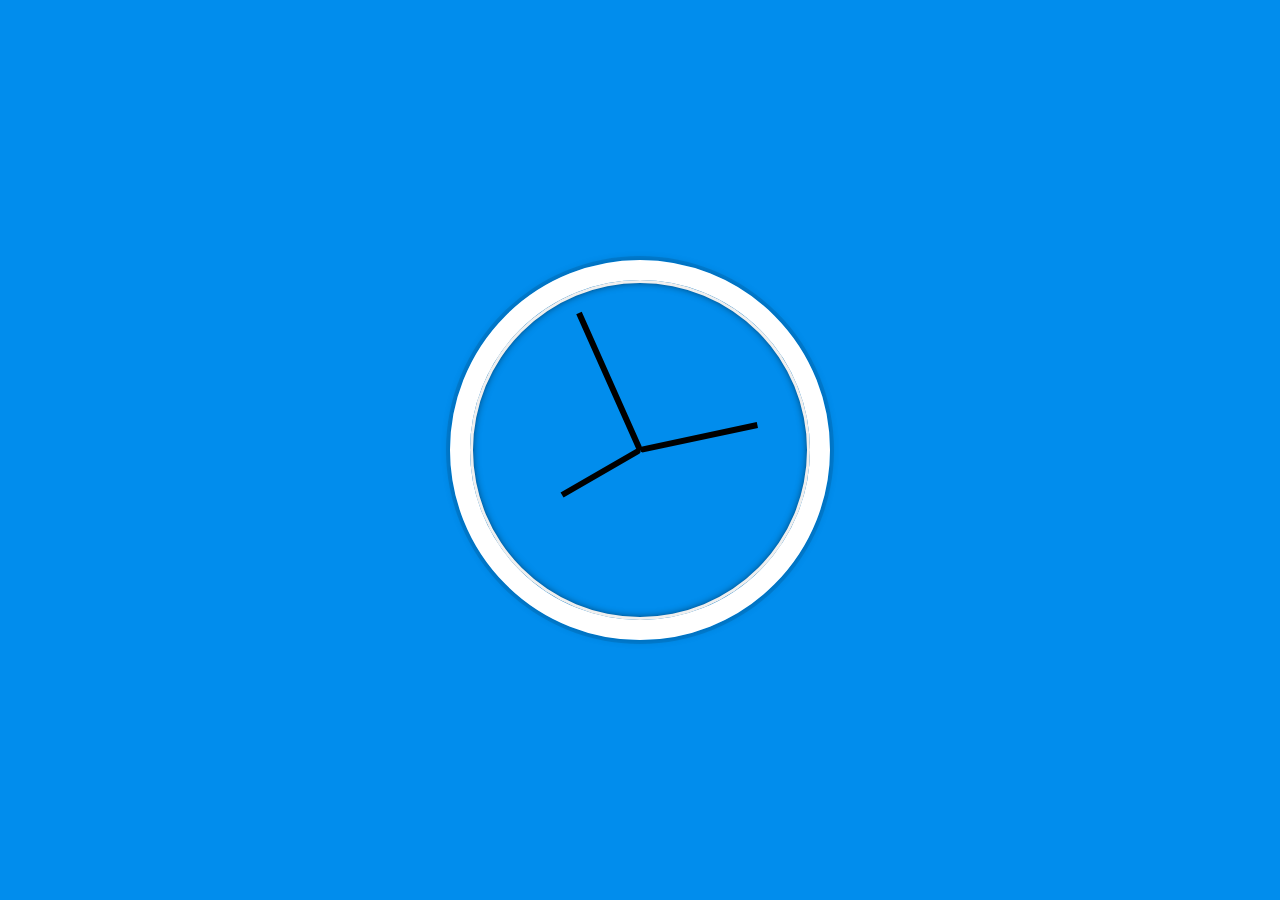
<file: 02 - JS and CSS Clock/index.html>
<!DOCTYPE html>
<html lang="en">
<head>
  <meta charset="UTF-8">
  <title>JS + CSS Clock</title>
  <link rel="stylesheet" href="style.css">
</head>
<body>


  <div class="clock">
    <div class="clock-face">
	  <div class="hand hour-hand"></div>
	  <div class="hand minute-hand"></div>
	  <div class="hand second-hand"></div>
    </div>
  </div>


  <script src="./index.js"></script>
</body>
</html>
</file>
<file: 02 - JS and CSS Clock/style.css>
html {
  background:#018DED url(http://unsplash.it/1500/1000?image=881&blur=50);
  background-size:cover;
  font-family:'helvetica neue';
  text-align: center;
  font-size: 10px;
}

body {
  margin: 0;
  font-size: 2rem;
  display:flex;
  flex:1;
  min-height: 100vh;
  align-items: center;
}

.clock {
  width: 30rem;
  height: 30rem;
  border:20px solid white;
  border-radius:50%;
  margin:50px auto;
  position: relative;
  padding:2rem;
  box-shadow:
	0 0 0 4px rgba(0,0,0,0.1),
	inset 0 0 0 3px #EFEFEF,
	inset 0 0 10px black,
	0 0 10px rgba(0,0,0,0.2);
}

.clock-face {
  position: relative;
  width: 100%;
  height: 100%;
  transform: translateY(-3px); /* account for the height of the clock hands */
}

.hand {
  height:6px;
  background:black;
  position: absolute;
  top:50%;
  transform-origin: right;
  transition: all 0.05s;
  transition-timing-function: cubic-bezier(0.1, 2.5, 0.6, 1);
  border-top-right-radius: 3px; 
  border-bottom-right-radius: 3px; 
}

.hour-hand {
	width: 30%;
	left: 20%;
}

.minute-hand {
	width: 40%;
	left: 10%;
}

.second-hand {
	width: 50%;
}
</file>
